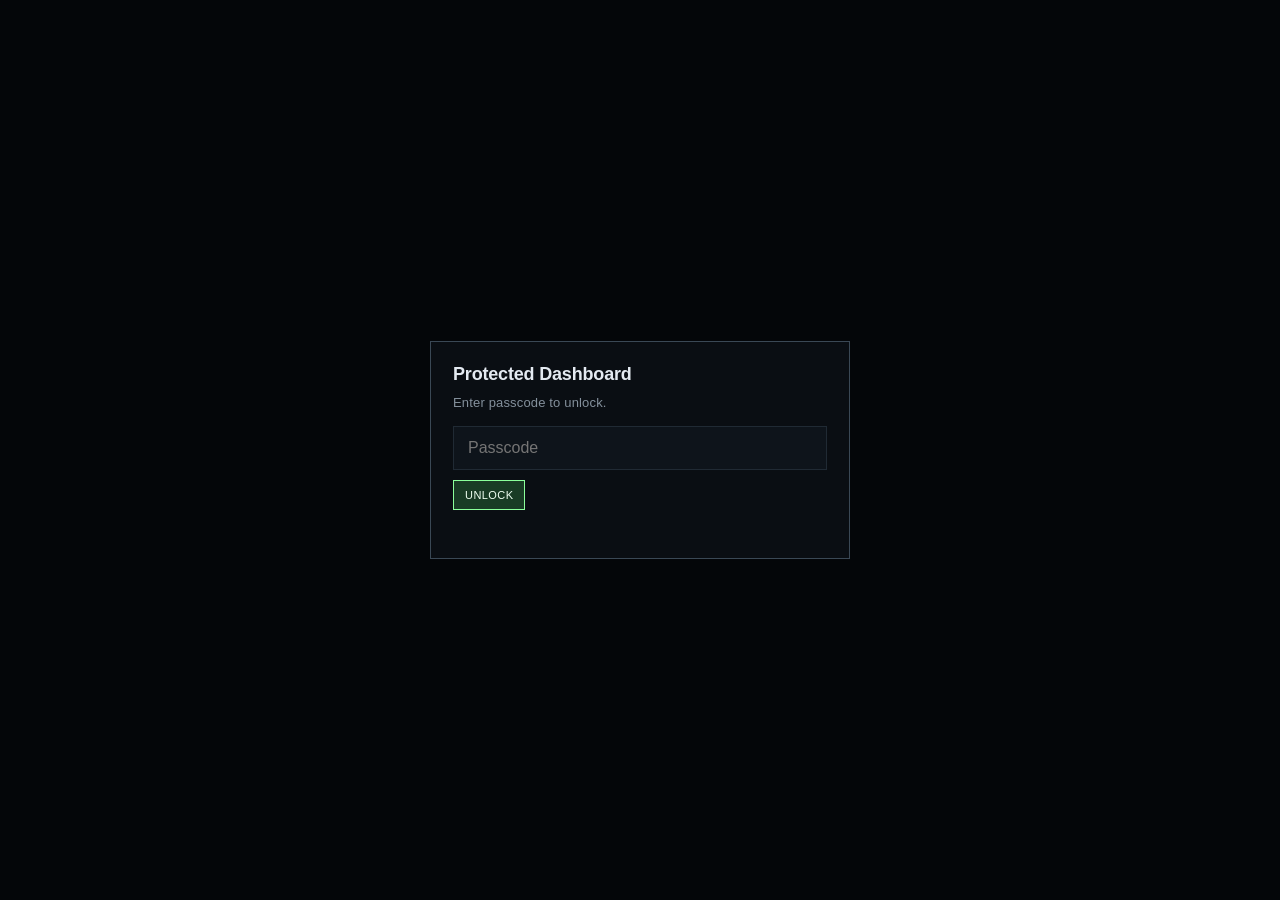
<file: docs/index.html>
<!DOCTYPE html>
<html lang="en">
<head>
  <meta charset="UTF-8">
  <meta name="viewport" content="width=device-width,initial-scale=1,viewport-fit=cover">
  <title>Funding Dashboard</title>
  <style>
    :root {
      --bg: #05070a;
      --panel: #0a0e13;
      --panel-2: #0e141b;
      --panel-3: #111922;
      --text: #e4eaf1;
      --muted: #84909c;
      --accent: #8bff9b;
      --accent-dim: #193b25;
      --warning: #f2c14e;
      --danger: #ff6b6b;
      --line: #202a34;
      --line-strong: #3a4855;
    }
    * { box-sizing: border-box; }
    html { background: var(--bg); }
    body {
      margin: 0;
      color: var(--text);
      background: var(--bg);
      font-family: "Bahnschrift", "Segoe UI", "Yu Gothic UI", sans-serif;
      letter-spacing: 0.01em;
      overflow-x: hidden;
    }
    .hidden { display: none !important; }
    .wrap { width: min(1320px, 100%); margin: 0 auto; padding: 12px 14px 32px; }
    .panel {
      background: var(--panel);
      border: 1px solid var(--line);
      border-radius: 0;
      padding: 16px;
      margin-bottom: 12px;
      box-shadow: 0 12px 30px rgba(0, 0, 0, 0.16);
    }
    .title, .chart-head, .selection-head, .filter-head {
      display: flex;
      flex-wrap: wrap;
      gap: 12px;
      align-items: flex-start;
      justify-content: space-between;
    }
    .topline { border-bottom: 1px solid var(--line); padding-bottom: 14px; margin-bottom: 14px; }
    .brand-mark { color: var(--accent); font-size: 11px; letter-spacing: 0.16em; text-transform: uppercase; }
    h1 { margin: 2px 0 4px; font-size: 24px; letter-spacing: -0.03em; }
    h2 { margin: 0; font-size: 16px; letter-spacing: -0.01em; }
    .subtle, .meta { color: var(--muted); font-size: 12px; line-height: 1.45; }
    .eyebrow { color: var(--muted); font-size: 10px; letter-spacing: 0.14em; text-transform: uppercase; }
    .control-grid { display: grid; grid-template-columns: minmax(210px, 0.42fr) minmax(0, 1fr); gap: 12px; }
    .asset-nav, .selection-panel, .filter-box, .stat {
      background: var(--panel-2);
      border: 1px solid var(--line);
      border-radius: 0;
    }
    .asset-nav { padding: 8px; display: grid; gap: 4px; align-content: start; }
    .asset-nav button {
      text-align: left;
      padding: 10px 12px;
      background: transparent;
      border-color: transparent;
      color: var(--muted);
      font-size: 11px;
    }
    .asset-nav button:hover, .asset-nav button.active { color: var(--text); background: var(--accent-dim); border-color: var(--accent); }
    .selection-panel { padding: 14px; min-width: 0; }
    .selection-head { align-items: center; margin-bottom: 12px; }
    .selection-context { color: var(--accent); font-size: 12px; font-weight: 700; }
    .selection-row { display: grid; grid-template-columns: minmax(180px, 0.8fr) minmax(0, 1.2fr); gap: 12px; align-items: end; }
    .select-label { display: grid; gap: 6px; }
    select, button {
      border: 1px solid var(--line-strong);
      background: #0a1016;
      color: var(--text);
      border-radius: 0;
      font: inherit;
      cursor: pointer;
    }
    select { width: 100%; min-height: 40px; padding: 8px 10px; }
    button { padding: 8px 11px; font-size: 11px; letter-spacing: 0.04em; text-transform: uppercase; }
    button:hover { border-color: #687888; color: #fff; }
    button.active { background: var(--accent-dim); border-color: var(--accent); color: #effff2; }
    .mode-block { display: grid; gap: 8px; }
    .mode-row { display: flex; flex-wrap: wrap; gap: 6px; }
    .stats { display: grid; grid-template-columns: repeat(4, minmax(0, 1fr)); gap: 8px; margin-top: 12px; }
    .stat { min-width: 0; padding: 10px; }
    .stat .label { display: block; color: var(--muted); font-size: 10px; margin-bottom: 5px; text-transform: uppercase; letter-spacing: 0.08em; }
    .stat .value { display: block; font-size: 12px; font-weight: 700; line-height: 1.35; overflow-wrap: anywhere; }
    .filters { display: grid; gap: 10px; }
    .filter-head { align-items: center; }
    .filter-grid { display: grid; grid-template-columns: minmax(0, 1fr) minmax(220px, 0.45fr); gap: 10px; }
    .filter-box { min-width: 0; padding: 12px; }
    .chips { display: flex; flex-wrap: wrap; gap: 6px; }
    .filter-box .chips { margin-top: 8px; }
    .filter-box button { padding: 7px 9px; font-size: 10px; }
    .chart-panel { padding-bottom: 12px; }
    .chart-head { align-items: center; margin-bottom: 10px; }
    .chart-kicker { color: var(--accent); font-size: 10px; letter-spacing: 0.12em; text-transform: uppercase; }
    .canvas-wrap {
      position: relative;
      width: 100%;
      min-height: 300px;
      aspect-ratio: 16 / 7;
      border-radius: 0;
      border: 1px solid var(--line);
      overflow: hidden;
      background: #080c11;
    }
    canvas { width: 100%; height: 100%; display: block; }
    .tooltip, .empty {
      padding: 12px;
      border-radius: 0;
      background: var(--panel-3);
      border: 1px solid var(--line-strong);
      font-size: 12px;
      line-height: 1.55;
      white-space: normal;
    }
    .tooltip { position: fixed; z-index: 60; max-width: min(390px, calc(100vw - 24px)); pointer-events: none; box-shadow: 0 14px 30px rgba(0, 0, 0, 0.45); }
    .tooltip.hidden { display: none !important; }
    .empty { margin-top: 10px; }
    .tooltip-time { color: var(--text); font-weight: 700; margin-bottom: 8px; }
    .tooltip-list { display: grid; gap: 6px; }
    .tooltip-row { display: flex; gap: 8px; align-items: flex-start; }
    .tooltip-dot { width: 9px; height: 9px; margin-top: 4px; border-radius: 50%; flex: 0 0 9px; }
    .lock { position: fixed; inset: 0; display: flex; align-items: center; justify-content: center; padding: 16px; background: rgba(5, 7, 10, 0.97); z-index: 1000; }
    .lock-card { width: min(420px, 100%); padding: 22px; border-radius: 0; background: var(--panel); border: 1px solid var(--line-strong); }
    .lock-card h2 { margin: 0 0 8px; font-size: 18px; }
    .lock-card p { margin: 0 0 14px; color: var(--muted); font-size: 13px; line-height: 1.5; }
    .lock-input { width: 100%; padding: 12px 14px; border-radius: 0; border: 1px solid var(--line); background: var(--panel-2); color: var(--text); font-size: 16px; margin-bottom: 10px; }
    .error { color: var(--danger); font-size: 12px; min-height: 18px; margin-top: 8px; }
    @media (max-width: 840px) {
      .wrap { padding: 8px 8px 24px; }
      h1 { font-size: 19px; }
      .control-grid, .selection-row, .filter-grid { grid-template-columns: 1fr; }
      .asset-nav { grid-template-columns: repeat(2, minmax(0, 1fr)); }
      .asset-nav button { text-align: center; padding: 9px 6px; }
      .stats { grid-template-columns: repeat(2, minmax(0, 1fr)); }
      .canvas-wrap { aspect-ratio: 1.18 / 1; min-height: 250px; }
      .panel { padding: 12px; }
    }
    @media (max-width: 420px) {
      .stats { grid-template-columns: 1fr 1fr; gap: 5px; }
      .stat { padding: 8px; }
      .stat .value { font-size: 11px; }
      .mode-row button, .filter-box button { padding: 7px 8px; }
    }
  </style>
</head>
<body>
  <div id="lock-screen" class="lock">
    <div class="lock-card">
      <h2>Protected Dashboard</h2>
      <p>Enter passcode to unlock.</p>
      <input id="passcode-input" class="lock-input" type="password" inputmode="numeric" autocomplete="off" placeholder="Passcode">
      <button id="unlock-button" class="active">Unlock</button>
      <div id="lock-error" class="error"></div>
    </div>
  </div>

  <div id="app-shell" class="hidden">
    <div class="wrap">
      <section class="panel top-shell">
        <div class="title topline">
          <div>
            <div class="brand-mark">PerpDEX Carry / Flow Monitor</div>
            <h1>Funding Dashboard</h1>
            <div class="subtle">カテゴリを選び、銘柄を1つに絞ってからFR・価格・TxFlowを確認します。</div>
          </div>
          <div class="meta" id="updated-label"></div>
        </div>
        <div class="control-grid">
          <nav class="asset-nav" id="asset-tabs" aria-label="Asset categories"></nav>
          <div class="selection-panel">
            <div class="selection-head">
              <div>
                <div class="eyebrow">Selected market</div>
                <div class="selection-context" id="asset-status"></div>
              </div>
              <div class="subtle" id="filter-status"></div>
            </div>
            <div class="selection-row">
              <label class="select-label">
                <span class="eyebrow">Ticker</span>
                <select id="asset-select" aria-label="Ticker"></select>
              </label>
              <div class="mode-block">
                <div>
                  <div class="eyebrow">Window</div>
                  <div class="mode-row" id="range-tabs"></div>
                </div>
                <div>
                  <div class="eyebrow">FR view</div>
                  <div class="mode-row" id="metric-tabs"></div>
                </div>
              </div>
            </div>
          </div>
        </div>
        <div class="stats" id="stats"></div>
      </section>

      <section class="panel filters-panel">
        <div class="filter-head">
          <div>
            <div class="eyebrow">Scope</div>
            <div class="subtle">表示対象の契約と取引所。複数選択で比較できます。</div>
          </div>
        </div>
        <div class="filter-grid">
          <div class="filter-box">
            <div class="meta">Contracts</div>
            <div class="chips" id="symbol-filters"></div>
          </div>
          <div class="filter-box">
            <div class="meta">Venues</div>
            <div class="chips" id="exchange-filters"></div>
          </div>
        </div>
      </section>

      <section class="panel">
        <div class="chart-head">
          <div>
            <h2>$1 Net Value Curve</h2>
            <div class="subtle" id="spread-subtitle"></div>
          </div>
        </div>
        <div class="canvas-wrap"><canvas id="spread-chart"></canvas></div>
      </section>

      <section class="panel chart-panel">
        <div class="chart-head">
          <div>
            <div class="chart-kicker">PerpDEX transaction flow</div>
            <h2 id="txflow-title">TxFlow / Net Taker Notional</h2>
            <div class="subtle" id="txflow-subtitle"></div>
          </div>
        </div>
        <div class="canvas-wrap"><canvas id="txflow-chart"></canvas></div>
      </section>

      <section class="panel">
        <div class="chart-head">
          <div>
            <h2 id="metric-title">Metric Chart</h2>
            <div class="subtle" id="metric-subtitle"></div>
          </div>
        </div>
        <div class="canvas-wrap"><canvas id="metric-chart"></canvas></div>
      </section>

      <section class="panel">
        <div class="chart-head">
          <div>
            <h2>Price</h2>
            <div class="subtle" id="price-subtitle"></div>
          </div>
        </div>
        <div class="canvas-wrap"><canvas id="price-chart"></canvas></div>
      </section>

      <section class="panel">
        <div class="chart-head">
          <div>
            <h2>Cumulative Funding Return</h2>
            <div class="subtle" id="cum-subtitle"></div>
          </div>
        </div>
        <div class="canvas-wrap"><canvas id="cum-chart"></canvas></div>
        <div id="empty-state" class="empty hidden">No visible data.</div>
      </section>

    </div>
  </div>

  <div id="tooltip" class="tooltip hidden">Tap chart to inspect values.</div>

  <script id="inline-data-json" type="application/json">null</script>
  <script>
    const TARGET_EXCHANGES = ["Bitget", "Hyperliquid", "Hyperliquid(XYZ)", "Extended", "TxFlow", "Aster", "edgeX", "Lighter", "StandX", "Pacifica"];
    const PASSCODE_SHA256 = "0f179fbfd346fdd67b2f7276afcef7e3b617e71e86088ae47bc5cec86d9e5594";
    const ASSET_LABELS = {"gold": "Gold", "xag": "XAG", "platinum": "Platinum", "copper": "Copper", "oil": "Oil", "btc": "BTC", "eth": "ETH", "sol": "SOL", "bnb": "BNB", "xrp": "XRP", "ada": "ADA", "doge": "DOGE", "ltc": "LTC", "bch": "BCH", "trx": "TRX", "avax": "AVAX", "link": "LINK", "dot": "DOT", "sui": "SUI", "ton": "TON", "xlm": "XLM", "lunc": "LUNC", "aave": "AAVE", "arb": "ARB", "crv": "CRV", "ena": "ENA", "jup": "JUP", "near": "NEAR", "op": "OP", "pepe": "PEPE", "tao": "TAO", "uni": "UNI", "wld": "WLD", "coin": "COIN", "mstr": "MSTR", "tsla": "TSLA", "nvda": "NVDA", "aapl": "AAPL", "amzn": "AMZN", "meta": "META", "googl": "GOOGL", "msft": "MSFT", "amd": "AMD", "nflx": "NFLX", "spy": "SPY", "qqq": "QQQ", "hood": "HOOD", "intc": "INTC", "baba": "BABA", "arm": "ARM", "pltr": "PLTR", "orcl": "ORCL", "mrvl": "MRVL", "mu": "MU", "avgo": "AVGO", "tsm": "TSM", "xom": "XOM", "tqqq": "TQQQ", "sqqq": "SQQQ", "cost": "COST", "lly": "LLY", "rklb": "RKLB", "dkng": "DKNG", "gme": "GME", "bx": "BX", "zm": "ZM", "ebay": "EBAY", "asml": "ASML", "avnt": "AVNT", "crcl": "CRCL", "crwv": "CRWV", "dia": "DIA", "ewj": "EWJ", "ewy": "EWY", "ewz": "EWZ", "fogo": "FOGO", "ip": "IP", "lite": "LITE", "robo": "ROBO", "botz": "BOTZ", "mags": "MAGS", "ura": "URA", "urnm": "URNM", "bird": "BIRD", "sndk": "SNDK", "bmnr": "BMNR", "hyundai": "HYUNDAI", "samsung": "SAMSUNG", "skhynix": "SKHYNIX", "softbank": "SOFTBANK", "kioxia": "KIOXIA", "hims": "HIMS", "rivn": "RIVN", "cc": "CC", "hanmi": "HANMI", "iwm": "IWM", "xle": "XLE"};
    const ASSET_ORDER = ["gold", "xag", "platinum", "copper", "oil", "btc", "eth", "sol", "bnb", "xrp", "ada", "doge", "ltc", "bch", "trx", "avax", "link", "dot", "sui", "ton", "xlm", "lunc", "aave", "arb", "crv", "ena", "jup", "near", "op", "pepe", "tao", "uni", "wld", "coin", "mstr", "tsla", "nvda", "aapl", "amzn", "meta", "googl", "msft", "amd", "nflx", "spy", "qqq", "hood", "intc", "baba", "arm", "pltr", "orcl", "mrvl", "mu", "avgo", "tsm", "xom", "tqqq", "sqqq", "cost", "lly", "rklb", "dkng", "gme", "bx", "zm", "ebay", "asml", "avnt", "crcl", "crwv", "dia", "ewj", "ewy", "ewz", "fogo", "ip", "lite", "robo", "botz", "mags", "ura", "urnm", "bird", "sndk", "bmnr", "hyundai", "samsung", "skhynix", "softbank", "kioxia", "hims", "rivn", "cc", "hanmi", "iwm", "xle"];
    const ASSET_CATEGORIES = {"metals_energy": {"label": "Metals / Energy", "groups": ["gold", "xag", "platinum", "copper", "oil"]}, "major_crypto": {"label": "Major Crypto", "groups": ["btc", "eth", "sol", "bnb", "xrp", "ada", "doge", "ltc", "bch", "trx", "avax", "link", "dot", "sui", "ton", "xlm", "lunc"]}, "alt_crypto": {"label": "Alt Crypto", "groups": ["aave", "arb", "crv", "ena", "jup", "near", "op", "pepe", "tao", "uni", "wld"]}, "tradfi_us": {"label": "TradFi / US", "groups": ["coin", "mstr", "tsla", "nvda", "aapl", "amzn", "meta", "googl", "msft", "amd", "nflx", "spy", "qqq", "hood", "intc", "baba", "arm", "pltr", "orcl", "mrvl", "mu", "avgo", "tsm", "xom", "tqqq", "sqqq", "cost", "lly", "rklb", "dkng", "gme", "bx", "zm", "ebay", "asml", "avnt", "crcl", "crwv", "dia", "ewj", "ewy", "ewz", "fogo", "ip", "lite", "robo", "botz", "mags", "ura", "urnm", "bird", "sndk", "bmnr"]}, "tradfi_asia": {"label": "TradFi / Asia", "groups": ["hyundai", "samsung", "skhynix", "softbank", "kioxia", "hims", "rivn", "cc", "hanmi", "iwm", "xle"]}};
    const ASSET_CATEGORY_ORDER = ["metals_energy", "major_crypto", "alt_crypto", "tradfi_us", "tradfi_asia"];
    const RANGE_OPTIONS = [
      { label: "24H", days: 1 },
      { label: "7D", days: 7 },
      { label: "30D", days: 30 },
      { label: "90D", days: 90 },
      { label: "180D", days: 180 },
      { label: "365D", days: 365 },
      { label: "ALL", days: null }
    ];
    const METRIC_OPTIONS = ["1h", "8h", "24h", "apr", "apy"];
    const COLORS = ["#2ea043","#d29922","#58a6ff","#f85149","#a371f7","#3fb950","#ff7b72","#79c0ff","#ffa657","#7ee787","#c69026","#bc8cff"];
    const YEAR_HOURS = 24 * 365;
    const TAKER_FEE_RATES = { Bitget: 0.0006, Hyperliquid: 0.00045, "Hyperliquid(XYZ)": 0.00045, Extended: 0.0005, TxFlow: 0.0005, Aster: 0.0005, edgeX: 0.0005, Lighter: 0.0005, StandX: 0.0005, Pacifica: 0.0005 };

    const state = {
      assetGroup: "gold",
      assetCategory: "metals_energy",
      rangeDays: 365,
      metric: "apy",
      symbolFilter: new Set(),
      exchangeFilter: new Set(),
      pointer: null,
      data: { records: [], priceRecords: [], latestPrices: [], txFlowRecords: [], txFlowMeta: {}, lastUpdated: 0 }
    };

    const el = {
      lockScreen: document.getElementById("lock-screen"),
      passcodeInput: document.getElementById("passcode-input"),
      unlockButton: document.getElementById("unlock-button"),
      lockError: document.getElementById("lock-error"),
      appShell: document.getElementById("app-shell"),
      updated: document.getElementById("updated-label"),
      assetTabs: document.getElementById("asset-tabs"),
      assetSelect: document.getElementById("asset-select"),
      assetStatus: document.getElementById("asset-status"),
      filterStatus: document.getElementById("filter-status"),
      rangeTabs: document.getElementById("range-tabs"),
      metricTabs: document.getElementById("metric-tabs"),
      stats: document.getElementById("stats"),
      symbolFilters: document.getElementById("symbol-filters"),
      exchangeFilters: document.getElementById("exchange-filters"),
      metricChart: document.getElementById("metric-chart"),
      txflowChart: document.getElementById("txflow-chart"),
      priceChart: document.getElementById("price-chart"),
      cumChart: document.getElementById("cum-chart"),
      spreadChart: document.getElementById("spread-chart"),
      metricTitle: document.getElementById("metric-title"),
      metricSubtitle: document.getElementById("metric-subtitle"),
      txflowTitle: document.getElementById("txflow-title"),
      txflowSubtitle: document.getElementById("txflow-subtitle"),
      priceSubtitle: document.getElementById("price-subtitle"),
      cumSubtitle: document.getElementById("cum-subtitle"),
      spreadSubtitle: document.getElementById("spread-subtitle"),
      tooltip: document.getElementById("tooltip"),
      empty: document.getElementById("empty-state")
    };

    function getInlineData() {
      const raw = document.getElementById("inline-data-json").textContent.trim();
      if (!raw || raw === "null") return null;
      try { return JSON.parse(raw); } catch { return null; }
    }

    function hashColor(key) {
      let hash = 0;
      for (let i = 0; i < key.length; i += 1) {
        hash = ((hash << 5) - hash) + key.charCodeAt(i);
        hash |= 0;
      }
      return COLORS[Math.abs(hash) % COLORS.length];
    }

    function formatDateTime(ts) {
      return new Date(ts).toLocaleString("ja-JP", { month: "2-digit", day: "2-digit", hour: "2-digit", minute: "2-digit" });
    }

    function formatAxisDate(ts) {
      if (state.rangeDays && state.rangeDays <= 7) return new Date(ts).toLocaleString("ja-JP", { month: "2-digit", day: "2-digit", hour: "2-digit" });
      return new Date(ts).toLocaleString("ja-JP", { month: "2-digit", day: "2-digit" });
    }

    function percent(v) { return `${(v * 100).toFixed(2)}%`; }
    function formatPrice(v) {
      if (!Number.isFinite(v)) return "-";
      const abs = Math.abs(v);
      const digits = abs >= 1000 ? 2 : abs >= 100 ? 3 : abs >= 1 ? 4 : 6;
      return v.toLocaleString("en-US", { minimumFractionDigits: 0, maximumFractionDigits: digits });
    }
    function formatDollar(v) {
      if (!Number.isFinite(v)) return "-";
      return `$${formatPrice(v)}`;
    }
    function normalizedAssetPrice(symbol, assetGroup, price) {
      if (!Number.isFinite(price)) return price;
      const raw = String(symbol || "").toUpperCase();
      if (assetGroup === "lunc" && (raw.includes("KLUNC") || raw.includes("1000LUNC"))) {
        return price / 1000;
      }
      return price;
    }
    function escapeHtml(value) {
      return String(value)
        .replaceAll("&", "&amp;")
        .replaceAll("<", "&lt;")
        .replaceAll(">", "&gt;")
        .replaceAll("\"", "&quot;")
        .replaceAll("'", "&#39;");
    }
    function canonicalSymbol(symbol, assetGroup) {
      const raw = String(symbol || "").toUpperCase();
      if (assetGroup === "btc") return "BTC";
      if (assetGroup === "eth") return "ETH";
      if (assetGroup === "sol") return "SOL";
      if (assetGroup === "bnb") return "BNB";
      if (assetGroup === "xrp") return "XRP";
      if (assetGroup === "ada") return "ADA";
      if (assetGroup === "doge") return "DOGE";
      if (assetGroup === "ltc") return "LTC";
      if (assetGroup === "bch") return "BCH";
      if (assetGroup === "trx") return "TRX";
      if (assetGroup === "avax") return "AVAX";
      if (assetGroup === "link") return "LINK";
      if (assetGroup === "dot") return "DOT";
      if (assetGroup === "sui") return "SUI";
      if (assetGroup === "ton") return "TON";
      if (assetGroup === "xlm") return "XLM";
      if (assetGroup === "lunc") return "LUNC";
      if (assetGroup === "aave") return "AAVE";
      if (assetGroup === "arb") return "ARB";
      if (assetGroup === "crv") return "CRV";
      if (assetGroup === "ena") return "ENA";
      if (assetGroup === "jup") return "JUP";
      if (assetGroup === "near") return "NEAR";
      if (assetGroup === "op") return "OP";
      if (assetGroup === "pepe") return "PEPE";
      if (assetGroup === "tao") return "TAO";
      if (assetGroup === "uni") return "UNI";
      if (assetGroup === "wld") return "WLD";
      if (assetGroup === "xag") return "XAG";
      if (assetGroup === "copper") return "COPPER";
      if (assetGroup === "platinum") return "PLATINUM";
      if (assetGroup === "gold") {
        if (raw.includes("PAXG")) return "PAXG";
        if (raw.includes("XAUT")) return "XAUT";
        return "XAU";
      }
      if (assetGroup === "oil") {
        if (raw.includes("BRENT")) return "BRENTOIL";
        return "WTI";
      }
      if (assetGroup === "coin") return "COIN";
      if (assetGroup === "mstr") return "MSTR";
      if (assetGroup === "tsla") return "TSLA";
      if (assetGroup === "nvda") return "NVDA";
      if (assetGroup === "aapl") return "AAPL";
      if (assetGroup === "amzn") return "AMZN";
      if (assetGroup === "meta") return "META";
      if (assetGroup === "googl") return "GOOGL";
      if (assetGroup === "msft") return "MSFT";
      if (assetGroup === "amd") return "AMD";
      if (assetGroup === "nflx") return "NFLX";
      if (assetGroup === "spy") return "SPY";
      if (assetGroup === "qqq") return "QQQ";
      return raw;
    }

    function metricValue(hourly, metric) {
      if (metric === "1h") return hourly;
      if (metric === "8h") return Math.pow(1 + hourly, 8) - 1;
      if (metric === "24h") return Math.pow(1 + hourly, 24) - 1;
      if (metric === "apr") return hourly * YEAR_HOURS;
      return Math.pow(1 + hourly, YEAR_HOURS) - 1;
    }
    function annualizeReturn(totalReturn, durationDays) {
      if (!Number.isFinite(totalReturn) || !Number.isFinite(durationDays) || durationDays <= 0) return 0;
      const base = Math.max(1 + totalReturn, 1e-9);
      return Math.pow(base, 365 / durationDays) - 1;
    }

    function sha256Hex(text) {
      return crypto.subtle.digest("SHA-256", new TextEncoder().encode(text)).then((digest) =>
        [...new Uint8Array(digest)].map((b) => b.toString(16).padStart(2, "0")).join("")
      );
    }

    async function unlock() {
      const hashed = await sha256Hex(el.passcodeInput.value || "");
      if (hashed !== PASSCODE_SHA256) {
        el.lockError.textContent = "Wrong passcode.";
        return;
      }
      sessionStorage.setItem("fr_dashboard_unlocked", "1");
      el.lockScreen.classList.add("hidden");
      el.appShell.classList.remove("hidden");
      await loadData();
      render();
    }

    async function loadData() {
      const inlineData = getInlineData();
      if (inlineData) {
        state.data = inlineData;
        if (!ASSET_LABELS[state.assetGroup]) state.assetGroup = ASSET_ORDER[0] || "gold";
        return;
      }
      try {
        const compressed = await fetch("./data.json.gz", { cache: "no-store" });
        if (!compressed.ok || !compressed.body || !window.DecompressionStream) {
          throw new Error(`data.json.gz load failed: ${compressed.status}`);
        }
        const stream = compressed.body.pipeThrough(new DecompressionStream("gzip"));
        state.data = await new Response(stream).json();
      } catch (compressedError) {
        const res = await fetch("./data.json", { cache: "no-store" });
        if (!res.ok) throw compressedError;
        state.data = await res.json();
      }
      if (!ASSET_LABELS[state.assetGroup]) state.assetGroup = ASSET_ORDER[0] || "gold";
    }

    function records() {
      return Array.isArray(state.data.records) ? state.data.records : [];
    }

    function priceRecords() {
      return Array.isArray(state.data.priceRecords) ? state.data.priceRecords : [];
    }

    function latestPrices() {
      return Array.isArray(state.data.latestPrices) ? state.data.latestPrices : [];
    }

    function txFlowRecords() {
      return Array.isArray(state.data.txFlowRecords) ? state.data.txFlowRecords : [];
    }

    function assetLatestPrices() {
      return latestPrices().filter((row) => row.assetGroup === state.assetGroup);
    }

    function assetRecords() {
      return records().filter((row) => row.assetGroup === state.assetGroup).sort((a, b) => a.timestamp - b.timestamp);
    }

    function assetPriceRecords() {
      return priceRecords().filter((row) => row.assetGroup === state.assetGroup).sort((a, b) => a.timestamp - b.timestamp);
    }

    function assetTxFlowRecords() {
      return txFlowRecords().filter((row) => row.assetGroup === state.assetGroup).sort((a, b) => a.timestamp - b.timestamp);
    }

    function latestPriceMap() {
      const map = new Map();
      latestPrices()
        .filter((row) => row.assetGroup === state.assetGroup)
        .forEach((row) => map.set(`${row.exchange}|${canonicalSymbol(row.symbol, row.assetGroup)}`, { ...row, price: normalizedAssetPrice(row.symbol, row.assetGroup, row.price) }));
      return map;
    }

    function uniqueValues(rows, key) {
      return [...new Set(rows.map((row) => row[key]))].sort((a, b) => String(a).localeCompare(String(b)));
    }

    function ensureDefaults() {
      const fundingRows = assetRecords();
      const priceRows = assetPriceRecords().map((row) => ({ symbol: row.symbol, exchange: row.sourceExchange || row.exchange }));
      const latestRows = assetLatestPrices().map((row) => ({ symbol: row.symbol, exchange: row.exchange }));
      const txFlowRows = assetTxFlowRecords().map((row) => ({ symbol: row.symbol, exchange: row.exchange }));
      const rows = [...fundingRows, ...priceRows, ...latestRows, ...txFlowRows];
      const symbols = uniqueValues(rows, "symbol");
      const exchanges = TARGET_EXCHANGES.filter((name) => rows.some((row) => row.exchange === name));
      if (!state.symbolFilter.size || [...state.symbolFilter].every((v) => !symbols.includes(v))) state.symbolFilter = new Set(symbols);
      if (!state.exchangeFilter.size || [...state.exchangeFilter].every((v) => !exchanges.includes(v))) state.exchangeFilter = new Set(exchanges);
    }

    function visibleRows() {
      ensureDefaults();
      const cutoff = state.rangeDays == null ? -Infinity : Date.now() - state.rangeDays * 24 * 3600 * 1000;
      return assetRecords().filter((row) => row.timestamp >= cutoff && state.symbolFilter.has(row.symbol) && state.exchangeFilter.has(row.exchange));
    }

    function visiblePriceRows() {
      ensureDefaults();
      const cutoff = state.rangeDays == null ? -Infinity : Date.now() - state.rangeDays * 24 * 3600 * 1000;
      return assetPriceRecords().filter((row) => (
        row.timestamp >= cutoff
        && state.symbolFilter.has(row.symbol)
        && state.exchangeFilter.has(row.sourceExchange || row.exchange)
      ));
    }

    function visibleTxFlowRows() {
      ensureDefaults();
      const cutoff = state.rangeDays == null ? -Infinity : Date.now() - state.rangeDays * 24 * 3600 * 1000;
      return assetTxFlowRecords().filter((row) => (
        row.timestamp >= cutoff
        && state.symbolFilter.has(row.symbol)
        && state.exchangeFilter.has(row.exchange)
      ));
    }

    function buildSeries(rows) {
      const map = new Map();
      rows.forEach((row) => {
        const key = `${row.exchange}|${row.symbol}`;
        if (!map.has(key)) {
          map.set(key, { key, exchange: row.exchange, symbol: row.symbol, color: hashColor(key), points: [], cumulativePoints: [] });
        }
        const series = map.get(key);
        series.points.push({ x: row.timestamp, metric: metricValue(row.fundingRateHourly, state.metric), raw: row.fundingRate, hourly: row.fundingRateHourly });
      });
      return [...map.values()].map((series) => {
        series.points.sort((a, b) => a.x - b.x);
        let equity = 1;
        series.points.forEach((point) => {
          equity *= (1 + point.raw);
          series.cumulativePoints.push({ x: point.x, y: equity - 1 });
        });
        series.latest = series.points[series.points.length - 1] || null;
        series.latestCum = series.cumulativePoints[series.cumulativePoints.length - 1] || null;
        return series;
      }).sort((a, b) => (b.latest?.metric ?? -Infinity) - (a.latest?.metric ?? -Infinity));
    }

    function buildPriceSeries(rows) {
      const map = new Map();
      rows.forEach((row) => {
        const exchange = row.sourceExchange || row.exchange || "Unknown";
        const key = `price|${exchange}|${row.symbol}`;
        if (!map.has(key)) {
          map.set(key, { key, exchange, symbol: row.symbol, color: hashColor(key), points: [] });
        }
        const series = map.get(key);
        series.points.push({ x: row.timestamp, y: normalizedAssetPrice(row.symbol, row.assetGroup, row.price) });
      });
      return [...map.values()].map((series) => {
        series.points.sort((a, b) => a.x - b.x);
        series.latest = series.points[series.points.length - 1] || null;
        return series;
      }).sort((a, b) => (b.latest?.y ?? -Infinity) - (a.latest?.y ?? -Infinity));
    }

    function formatNotional(value) {
      if (!Number.isFinite(value)) return "-";
      const abs = Math.abs(value);
      const sign = value < 0 ? "-" : "";
      if (abs >= 1e9) return `${sign}$${(abs / 1e9).toFixed(2)}B`;
      if (abs >= 1e6) return `${sign}$${(abs / 1e6).toFixed(2)}M`;
      if (abs >= 1e3) return `${sign}$${(abs / 1e3).toFixed(2)}k`;
      return `${sign}$${abs.toFixed(2)}`;
    }

    function buildTxFlowSeries(rows) {
      const map = new Map();
      rows.forEach((row) => {
        const key = `txflow|${row.exchange}|${row.symbol}`;
        if (!map.has(key)) {
          map.set(key, { key, exchange: row.exchange, symbol: row.symbol, color: hashColor(key), points: [] });
        }
        const buy = Number(row.buyNotional) || 0;
        const sell = Number(row.sellNotional) || 0;
        map.get(key).points.push({
          x: row.timestamp,
          y: buy - sell,
          buy,
          sell,
          total: buy + sell,
          count: Number(row.tradeCount) || 0,
        });
      });
      return [...map.values()].map((series) => {
        series.points.sort((a, b) => a.x - b.x);
        series.latest = series.points[series.points.length - 1] || null;
        return series;
      }).sort((a, b) => (b.latest?.y ?? -Infinity) - (a.latest?.y ?? -Infinity));
    }

    function filterPriceRowsFromTimestamp(startTimestamp) {
      ensureDefaults();
      return assetPriceRecords().filter((row) => (
        row.timestamp >= startTimestamp
        && state.symbolFilter.has(row.symbol)
        && state.exchangeFilter.has(row.sourceExchange || row.exchange)
      ));
    }

    function buildSpreadSeries(seriesList) {
      const latestPriceByKey = latestPriceMap();
      const buildPairSeries = (shortSeries, longSeries) => {
        if (!shortSeries.points.length || !longSeries.points.length) return null;
        const bucket = canonicalSymbol(shortSeries.symbol, state.assetGroup);
        const shortPrice = latestPriceByKey.get(`${shortSeries.exchange}|${bucket}`)?.price;
        const longPrice = latestPriceByKey.get(`${longSeries.exchange}|${bucket}`)?.price;
        if (!Number.isFinite(shortPrice) || !Number.isFinite(longPrice) || shortPrice <= 0 || longPrice <= 0) return null;
        const shortPoints = shortSeries.points;
        const longPoints = longSeries.points;
        const timestamps = [...new Set([...shortPoints.map((p) => p.x), ...longPoints.map((p) => p.x)])].sort((a, b) => a - b);
        let shortIdx = -1;
        let longIdx = -1;
        const shortFeeRate = TAKER_FEE_RATES[shortSeries.exchange] || 0.0005;
        const longFeeRate = TAKER_FEE_RATES[longSeries.exchange] || 0.0005;
        const feeReturn = (shortFeeRate + longFeeRate) / 2;
        const midPrice = (shortPrice + longPrice) / 2;
        const basisPenalty = midPrice > 0 ? (Math.abs(shortPrice - longPrice) / midPrice) / 2 : 0;
        let shortEquity = Math.max(0.5 - (shortFeeRate * 0.5) - (basisPenalty * 0.5), 1e-9);
        let longEquity = Math.max(0.5 - (longFeeRate * 0.5) - (basisPenalty * 0.5), 1e-9);
        let fundingPnl = 0;
        const points = [];
        timestamps.forEach((timestamp) => {
          let shortAdvanced = false;
          let longAdvanced = false;
          while (shortIdx + 1 < shortPoints.length && shortPoints[shortIdx + 1].x <= timestamp) {
            shortIdx += 1;
            if (shortPoints[shortIdx].x === timestamp) shortAdvanced = true;
          }
          while (longIdx + 1 < longPoints.length && longPoints[longIdx + 1].x <= timestamp) {
            longIdx += 1;
            if (longPoints[longIdx].x === timestamp) longAdvanced = true;
          }
          if (shortIdx < 0 || longIdx < 0) return;
          const shortPoint = shortPoints[shortIdx];
          const longPoint = longPoints[longIdx];
          const shortFundingDelta = shortAdvanced ? shortEquity * shortPoint.raw : 0;
          const longFundingDelta = longAdvanced ? longEquity * (-longPoint.raw) : 0;
          if (shortAdvanced) shortEquity += shortFundingDelta;
          if (longAdvanced) longEquity += longFundingDelta;
          fundingPnl += shortFundingDelta + longFundingDelta;
          const equity = shortEquity + longEquity;
          points.push({
            x: timestamp,
            y: equity,
            fundingValue: 1 + fundingPnl,
            spread: shortPoint.metric - longPoint.metric,
            rawSpread: shortPoint.raw - longPoint.raw,
            shortLabel: `${shortSeries.exchange} / ${shortSeries.symbol}`,
            longLabel: `${longSeries.exchange} / ${longSeries.symbol}`,
            feeReturn,
            basisPenalty,
          });
        });
        const cumulativePoints = points.map((point) => {
          return {
            x: point.x,
            y: point.y - 1,
            spread: point.spread,
            shortLabel: point.shortLabel,
            longLabel: point.longLabel,
            feeReturn: point.feeReturn,
            basisPenalty: point.basisPenalty,
          };
        });
        return {
          key: "spread",
          color: "#ffb86b",
          points,
          cumulativePoints,
          latest: points[points.length - 1] || null,
          latestCum: cumulativePoints[cumulativePoints.length - 1] || null,
          shortLabel: `${shortSeries.exchange} / ${shortSeries.symbol}`,
          longLabel: `${longSeries.exchange} / ${longSeries.symbol}`,
          feeReturn,
          basisPenalty,
        };
      };

      let bestSeries = null;
      for (let i = 0; i < seriesList.length; i += 1) {
        for (let j = i + 1; j < seriesList.length; j += 1) {
          const a = seriesList[i];
          const b = seriesList[j];
          const candidates = [buildPairSeries(a, b), buildPairSeries(b, a)].filter(Boolean);
          candidates.forEach((candidate) => {
            const score = candidate.latest?.y ?? -Infinity;
            const bestScore = bestSeries?.latest?.y ?? -Infinity;
            if (!bestSeries || score > bestScore) bestSeries = candidate;
          });
        }
      }

      if (!bestSeries) {
        return [{ key: "spread", color: "#ffb86b", points: [], cumulativePoints: [], latest: null, latestCum: null, shortLabel: "", longLabel: "" }];
      }
      const fundingOverlay = {
        key: "spread-funding",
        color: "#79c0ff",
        exchange: "Funding",
        symbol: "Realized",
        points: bestSeries.points.map((point) => ({
          x: point.x,
          y: point.fundingValue,
          spread: point.spread,
          shortLabel: point.shortLabel,
          longLabel: point.longLabel,
          feeReturn: point.feeReturn,
          basisPenalty: point.basisPenalty,
        })),
        latest: bestSeries.points.length ? {
          x: bestSeries.points[bestSeries.points.length - 1].x,
          y: bestSeries.points[bestSeries.points.length - 1].fundingValue,
        } : null,
      };
      return [bestSeries, fundingOverlay];
    }

    function nearestSpreadPointer(seriesList, canvas, clientX, clientY) {
      const rect = canvas.getBoundingClientRect();
      const width = Math.max(320, Math.floor(rect.width));
      const margin = { left: 82, right: 14 };
      const innerWidth = width - margin.left - margin.right;
      const basePoints = seriesList.flatMap((series) => series.points);
      if (!basePoints.length) return null;
      const xMin = Math.min(...basePoints.map((p) => p.x));
      const xMax = Math.max(...basePoints.map((p) => p.x));
      const offsetX = clientX - rect.left;
      const clamped = Math.min(Math.max(offsetX, margin.left), width - margin.right);
      const targetTs = xMin + ((clamped - margin.left) / innerWidth) * (xMax - xMin);
      const rows = [];
      seriesList.forEach((series) => {
        const points = series.points;
        let nearestIndex = 0;
        let dist = Infinity;
        points.forEach((point, idx) => {
          const d = Math.abs(point.x - targetTs);
          if (d < dist) { dist = d; nearestIndex = idx; }
        });
        const point = points[nearestIndex];
        if (!point) return;
        const isFundingOverlay = series.key === "spread-funding";
        rows.push({
          label: isFundingOverlay
            ? `Funding Value ${formatDollar(point.y)} / Short ${point.shortLabel} / Long ${point.longLabel}`
            : `Value ${formatDollar(point.y)} / Spread ${percent(point.spread)} / Short ${point.shortLabel} / Long ${point.longLabel} / Fee ${percent(point.feeReturn)} / Basis ${percent(point.basisPenalty)}`,
          sortValue: point.y,
          timestamp: point.x,
          color: series.color,
        });
      });
      const timestamps = rows.map((r) => r.timestamp).sort((a, b) => a - b);
      return {
        timestamp: timestamps[Math.floor(timestamps.length / 2)],
        rows,
        kind: "spread",
        canvasId: canvas.id,
        clientX,
        clientY
      };
    }

    function estimateCarryTrades(seriesList) {
      const latestPriceByKey = latestPriceMap();
      const grouped = new Map();
      seriesList.forEach((series) => {
        const bucket = canonicalSymbol(series.symbol, state.assetGroup);
        const key = `${series.exchange}|${bucket}`;
        if (!latestPriceByKey.has(key) || !series.points.length) return;
        if (!grouped.has(bucket)) grouped.set(bucket, []);
        grouped.get(bucket).push(series);
      });

      const estimates = [];
      grouped.forEach((candidates, symbol) => {
        if (candidates.length < 2) return;
        const evaluateDirection = (shortSeries, longSeries) => {
          if (!shortSeries || !longSeries || shortSeries.exchange === longSeries.exchange) return null;
          const shortPrice = latestPriceByKey.get(`${shortSeries.exchange}|${symbol}`)?.price;
          const longPrice = latestPriceByKey.get(`${longSeries.exchange}|${symbol}`)?.price;
          if (!Number.isFinite(shortPrice) || !Number.isFinite(longPrice) || shortPrice <= 0 || longPrice <= 0) return null;

          let shortEquity = 0.5;
          shortSeries.points.forEach((point) => { shortEquity *= (1 + point.raw); });
          let longEquity = 0.5;
          longSeries.points.forEach((point) => { longEquity *= (1 - point.raw); });

          const fundingReturn = (shortEquity + longEquity) - 1;
          const feeReturn = ((TAKER_FEE_RATES[shortSeries.exchange] || 0.0005) + (TAKER_FEE_RATES[longSeries.exchange] || 0.0005)) / 2;
          const midPrice = (shortPrice + longPrice) / 2;
          const basisPenalty = midPrice > 0 ? (Math.abs(shortPrice - longPrice) / midPrice) / 2 : 0;
          const netReturn = fundingReturn - feeReturn - basisPenalty;
          const startTimestamp = Math.min(shortSeries.points[0]?.x ?? Infinity, longSeries.points[0]?.x ?? Infinity);
          const endTimestamp = Math.max(shortSeries.points[shortSeries.points.length - 1]?.x ?? 0, longSeries.points[longSeries.points.length - 1]?.x ?? 0);
          const durationDays = Math.max((endTimestamp - startTimestamp) / 86400000, 1 / 24);
          const netApy = annualizeReturn(netReturn, durationDays);
          return {
            symbol,
            shortExchange: shortSeries.exchange,
            longExchange: longSeries.exchange,
            startShortHourly: shortSeries.points[0]?.hourly ?? 0,
            startLongHourly: longSeries.points[0]?.hourly ?? 0,
            fundingReturn,
            feeReturn,
            basisPenalty,
            netReturn,
            netApy,
            durationDays,
          };
        };

        let bestForSymbol = null;
        for (let i = 0; i < candidates.length; i += 1) {
          for (let j = i + 1; j < candidates.length; j += 1) {
            const a = candidates[i];
            const b = candidates[j];
            const forward = evaluateDirection(a, b);
            const reverse = evaluateDirection(b, a);
            const localBest = [forward, reverse].filter(Boolean).sort((x, y) => y.netReturn - x.netReturn)[0] || null;
            if (!bestForSymbol || (localBest && localBest.netReturn > bestForSymbol.netReturn)) {
              bestForSymbol = localBest;
            }
          }
        }
        if (bestForSymbol) {
          estimates.push(bestForSymbol);
        }
      });

      return estimates.sort((a, b) => b.netReturn - a.netReturn);
    }

    function percentile(sortedValues, q) {
      if (!sortedValues.length) return 0;
      const idx = Math.min(sortedValues.length - 1, Math.max(0, Math.floor((sortedValues.length - 1) * q)));
      return sortedValues[idx];
    }

    function computeCopperLeverageStats() {
      if (state.assetGroup !== "copper") return null;
      const seriesList = buildPriceSeries(assetPriceRecords());
      const absReturns = [];
      seriesList.forEach((series) => {
        const points = series.points;
        for (let i = 1; i < points.length; i += 1) {
          const current = points[i];
          let j = i - 1;
          while (j >= 0 && current.x - points[j].x < 20 * 3600 * 1000) j -= 1;
          if (j < 0) continue;
          const base = points[j].y;
          if (!Number.isFinite(base) || base <= 0) continue;
          absReturns.push(Math.abs((current.y - base) / base));
        }
      });
      if (!absReturns.length) return null;
      absReturns.sort((a, b) => a - b);
      const p99 = percentile(absReturns, 0.99);
      const maxMove = absReturns[absReturns.length - 1];
      const recommendedLeverage = p99 > 0 ? 0.8 / p99 : 0;
      return { p99, maxMove, recommendedLeverage };
    }

    function renderButtons(container, items, getLabel, isActive, onClick) {
      container.innerHTML = "";
      items.forEach((item) => {
        const button = document.createElement("button");
        button.textContent = getLabel(item);
        if (isActive(item)) button.classList.add("active");
        button.addEventListener("click", () => onClick(item));
        container.appendChild(button);
      });
    }

    function visibleAssetGroups() {
      return ASSET_ORDER.filter((assetGroup) => (
        records().some((row) => row.assetGroup === assetGroup)
        || priceRecords().some((row) => row.assetGroup === assetGroup)
        || latestPrices().some((row) => row.assetGroup === assetGroup)
        || txFlowRecords().some((row) => row.assetGroup === assetGroup)
      ));
    }

    function renderTabs() {
      const visibleGroups = visibleAssetGroups();
      const visibleCategories = ASSET_CATEGORY_ORDER.filter((category) => (
        ASSET_CATEGORIES[category]?.groups?.some((group) => visibleGroups.includes(group))
      ));
      if (!visibleCategories.includes(state.assetCategory)) state.assetCategory = visibleCategories[0] || ASSET_CATEGORY_ORDER[0];
      const categoryGroups = (ASSET_CATEGORIES[state.assetCategory]?.groups || []).filter((group) => visibleGroups.includes(group));
      if (!categoryGroups.includes(state.assetGroup)) state.assetGroup = categoryGroups[0] || visibleGroups[0] || ASSET_ORDER[0] || "gold";

      renderButtons(el.assetTabs, visibleCategories, (category) => ASSET_CATEGORIES[category]?.label || category, (category) => state.assetCategory === category, (category) => {
        state.assetCategory = category;
        const nextGroups = (ASSET_CATEGORIES[category]?.groups || []).filter((group) => visibleGroups.includes(group));
        if (nextGroups.length) state.assetGroup = nextGroups[0];
        state.pointer = null;
        render();
      });
      el.assetSelect.innerHTML = categoryGroups.map((group) => `<option value="${escapeHtml(group)}">${escapeHtml(ASSET_LABELS[group] || group.toUpperCase())}</option>`).join("");
      el.assetSelect.value = state.assetGroup;
      el.assetStatus.textContent = `${ASSET_LABELS[state.assetGroup] || state.assetGroup.toUpperCase()} / ${ASSET_CATEGORIES[state.assetCategory]?.label || state.assetCategory}`;
      renderButtons(el.rangeTabs, RANGE_OPTIONS, (x) => x.label, (x) => state.rangeDays === x.days, (x) => { state.rangeDays = x.days; state.pointer = null; render(); });
      renderButtons(el.metricTabs, METRIC_OPTIONS, (x) => x.toUpperCase(), (x) => state.metric === x, (x) => { state.metric = x; state.pointer = null; render(); });
    }

    function renderFilters() {
      ensureDefaults();
      const fundingRows = assetRecords();
      const priceRows = assetPriceRecords().map((row) => ({ symbol: row.symbol, exchange: row.sourceExchange || row.exchange }));
      const latestRows = assetLatestPrices().map((row) => ({ symbol: row.symbol, exchange: row.exchange }));
      const txFlowRows = assetTxFlowRecords().map((row) => ({ symbol: row.symbol, exchange: row.exchange }));
      const rows = [...fundingRows, ...priceRows, ...latestRows, ...txFlowRows];
      const symbols = uniqueValues(rows, "symbol");
      const exchanges = TARGET_EXCHANGES.filter((name) => rows.some((row) => row.exchange === name));
      renderButtons(el.symbolFilters, symbols, (x) => x, (x) => state.symbolFilter.has(x), (x) => {
        if (state.symbolFilter.has(x) && state.symbolFilter.size > 1) state.symbolFilter.delete(x); else state.symbolFilter.add(x);
        state.pointer = null;
        render();
      });
      renderButtons(el.exchangeFilters, exchanges, (x) => x, (x) => state.exchangeFilter.has(x), (x) => {
        if (state.exchangeFilter.has(x) && state.exchangeFilter.size > 1) state.exchangeFilter.delete(x); else state.exchangeFilter.add(x);
        state.pointer = null;
        render();
      });
      el.filterStatus.textContent = `${state.symbolFilter.size} contracts / ${state.exchangeFilter.size} venues`;
    }

    function renderStats(seriesList) {
      const ranked = seriesList.filter((s) => s.latest).slice().sort((a, b) => b.latest.metric - a.latest.metric);
      const top = ranked[0];
      const bottom = ranked[ranked.length - 1];
      const bestCum = seriesList.filter((s) => s.latestCum).slice().sort((a, b) => (b.latestCum?.y ?? -Infinity) - (a.latestCum?.y ?? -Infinity))[0];
      const bestCarry = estimateCarryTrades(seriesList)[0];
      const copperLeverage = computeCopperLeverageStats();
      const cards = [
        { label: "Visible Series", value: `${seriesList.length}` },
        { label: "Visible Records", value: `${visibleRows().length}` },
        { label: `Top ${state.metric.toUpperCase()}`, value: top ? `${top.exchange} ${top.symbol} ${percent(top.latest.metric)}` : "-" },
        { label: `Bottom ${state.metric.toUpperCase()}`, value: bottom ? `${bottom.exchange} ${bottom.symbol} ${percent(bottom.latest.metric)}` : "-" },
        { label: "Best Cumulative", value: bestCum ? `${bestCum.exchange} ${bestCum.symbol} ${percent(bestCum.latestCum.y)}` : "-" },
        {
          label: "Best Net Carry Est",
          value: bestCarry
            ? `${bestCarry.symbol} S:${bestCarry.shortExchange} / L:${bestCarry.longExchange} / ${percent(bestCarry.netReturn)} / APY ${percent(bestCarry.netApy)}`
            : "-"
        },
        {
          label: "Carry Breakdown",
          value: bestCarry
            ? `FR ${percent(bestCarry.fundingReturn)} / Fee ${percent(bestCarry.feeReturn)} / Basis ${percent(bestCarry.basisPenalty)} / ${bestCarry.durationDays.toFixed(1)}D`
            : "-"
        },
        ...(copperLeverage ? [{
          label: "Copper Safe Lev 24h",
          value: `${copperLeverage.recommendedLeverage.toFixed(2)}x / p99 ${percent(copperLeverage.p99)} / max ${percent(copperLeverage.maxMove)}`
        }] : [])
      ];
      el.stats.innerHTML = cards.map((card) => `<div class="stat"><span class="label">${card.label}</span><span class="value">${card.value}</span></div>`).join("");
    }

    function drawChart(canvas, seriesList, pointSelector, pointerSelector, options = {}) {
      const points = seriesList.flatMap((series) => pointSelector(series));
      const rect = canvas.getBoundingClientRect();
      const dpr = window.devicePixelRatio || 1;
      const width = Math.max(320, Math.floor(rect.width));
      const height = Math.max(280, Math.floor(rect.height));
      canvas.width = width * dpr;
      canvas.height = height * dpr;
      const ctx = canvas.getContext("2d");
      ctx.setTransform(dpr, 0, 0, dpr, 0, 0);
      ctx.clearRect(0, 0, width, height);
      if (!points.length) return;

      let xMin = Math.min(...points.map((p) => p.x));
      let xMax = Math.max(...points.map((p) => p.x));
      let yMin = Math.min(...points.map((p) => p.y));
      let yMax = Math.max(...points.map((p) => p.y));
      if (xMin === xMax) { xMin -= 3600 * 1000; xMax += 3600 * 1000; }
      if (yMin === yMax) {
        const pad = Math.max(Math.abs(yMin) * 0.15, 0.0001);
        yMin -= pad;
        yMax += pad;
      }
      const yPad = Math.max((yMax - yMin) * 0.14, 0.0001);
      yMin -= yPad;
      yMax += yPad;

      const margin = { top: 18, right: 14, bottom: 34, left: 82 };
      const innerWidth = width - margin.left - margin.right;
      const innerHeight = height - margin.top - margin.bottom;
      const toX = (v) => margin.left + ((v - xMin) / (xMax - xMin)) * innerWidth;
      const toY = (v) => margin.top + (1 - ((v - yMin) / (yMax - yMin))) * innerHeight;

      ctx.font = "12px Segoe UI";
      ctx.lineWidth = 1;
      ctx.strokeStyle = "rgba(255,255,255,0.08)";
      ctx.fillStyle = "rgba(255,255,255,0.45)";
      const formatY = options.formatY || percent;
      for (let i = 0; i <= 4; i += 1) {
        const ratio = i / 4;
        const yValue = yMax - (yMax - yMin) * ratio;
        const y = margin.top + innerHeight * ratio;
        ctx.beginPath();
        ctx.moveTo(margin.left, y);
        ctx.lineTo(width - margin.right, y);
        ctx.stroke();
        ctx.fillText(formatY(yValue), 8, y + 4);
      }
      for (let i = 0; i <= 4; i += 1) {
        const ratio = i / 4;
        const xValue = xMin + (xMax - xMin) * ratio;
        const x = margin.left + innerWidth * ratio;
        ctx.beginPath();
        ctx.moveTo(x, margin.top);
        ctx.lineTo(x, height - margin.bottom);
        ctx.stroke();
        ctx.fillText(formatAxisDate(xValue), x - 18, height - 10);
      }
      if (options.zeroLine !== false && yMin < 0 && yMax > 0) {
        const zeroY = toY(0);
        ctx.strokeStyle = "rgba(86,211,100,0.28)";
        ctx.beginPath();
        ctx.moveTo(margin.left, zeroY);
        ctx.lineTo(width - margin.right, zeroY);
        ctx.stroke();
      }
      seriesList.forEach((series) => {
        const seriesPoints = pointSelector(series);
        ctx.strokeStyle = series.color;
        ctx.lineWidth = 2;
        if (seriesPoints.length === 1) {
          const only = seriesPoints[0];
          ctx.fillStyle = series.color;
          ctx.beginPath();
          ctx.arc(toX(only.x), toY(only.y), 4, 0, Math.PI * 2);
          ctx.fill();
        } else {
          ctx.beginPath();
          seriesPoints.forEach((p, index) => {
            const x = toX(p.x);
            const y = toY(p.y);
            if (index === 0) ctx.moveTo(x, y); else ctx.lineTo(x, y);
          });
          ctx.stroke();
        }
      });
      if (state.pointer) {
        const x = toX(state.pointer.timestamp);
        ctx.strokeStyle = "rgba(255,255,255,0.5)";
        ctx.beginPath();
        ctx.moveTo(x, margin.top);
        ctx.lineTo(x, height - margin.bottom);
        ctx.stroke();
        pointerSelector(state.pointer.timestamp).forEach((p) => {
          ctx.fillStyle = p.color;
          ctx.beginPath();
          ctx.arc(x, toY(p.y), 4, 0, Math.PI * 2);
          ctx.fill();
        });
      }
    }

    function nearestFundingPointer(seriesList, canvas, clientX, clientY) {
      const rect = canvas.getBoundingClientRect();
      const width = Math.max(320, Math.floor(rect.width));
      const margin = { left: 82, right: 14 };
      const innerWidth = width - margin.left - margin.right;
      const points = seriesList.flatMap((series) => series.points);
      if (!points.length) return null;
      const xMin = Math.min(...points.map((p) => p.x));
      const xMax = Math.max(...points.map((p) => p.x));
      const offsetX = clientX - rect.left;
      const clamped = Math.min(Math.max(offsetX, margin.left), width - margin.right);
      const targetTs = xMin + ((clamped - margin.left) / innerWidth) * (xMax - xMin);
      const rows = [];
      seriesList.forEach((series) => {
        let nearestIndex = 0;
        let dist = Infinity;
        series.points.forEach((point, idx) => {
          const d = Math.abs(point.x - targetTs);
          if (d < dist) { dist = d; nearestIndex = idx; }
        });
        rows.push({
          label: `${series.exchange} / ${series.symbol} / ${state.metric.toUpperCase()} ${percent(series.points[nearestIndex]?.metric ?? 0)} / Cum ${percent(series.cumulativePoints[nearestIndex]?.y ?? 0)}`,
          sortValue: series.points[nearestIndex]?.metric ?? 0,
          timestamp: series.points[nearestIndex]?.x ?? targetTs,
          color: series.color
        });
      });
      const timestamps = rows.map((r) => r.timestamp).sort((a, b) => a - b);
      return {
        timestamp: timestamps[Math.floor(timestamps.length / 2)],
        rows,
        kind: "funding",
        canvasId: canvas.id,
        clientX,
        clientY
      };
    }

    function nearestPricePointer(seriesList, canvas, clientX, clientY) {
      const rect = canvas.getBoundingClientRect();
      const width = Math.max(320, Math.floor(rect.width));
      const margin = { left: 82, right: 14 };
      const innerWidth = width - margin.left - margin.right;
      const points = seriesList.flatMap((series) => series.points);
      if (!points.length) return null;
      const xMin = Math.min(...points.map((p) => p.x));
      const xMax = Math.max(...points.map((p) => p.x));
      const offsetX = clientX - rect.left;
      const clamped = Math.min(Math.max(offsetX, margin.left), width - margin.right);
      const targetTs = xMin + ((clamped - margin.left) / innerWidth) * (xMax - xMin);
      const rows = [];
      seriesList.forEach((series) => {
        let nearestIndex = 0;
        let dist = Infinity;
        series.points.forEach((point, idx) => {
          const d = Math.abs(point.x - targetTs);
          if (d < dist) { dist = d; nearestIndex = idx; }
        });
        rows.push({
          label: `${series.exchange || "Unknown"} / ${series.symbol || "Spread"} / ${(series.symbol ? "Price" : state.metric.toUpperCase())} ${formatPrice(series.points[nearestIndex]?.y ?? 0)}`,
          sortValue: series.points[nearestIndex]?.y ?? 0,
          timestamp: series.points[nearestIndex]?.x ?? targetTs,
          color: series.color
        });
      });
      const timestamps = rows.map((r) => r.timestamp).sort((a, b) => a - b);
      return {
        timestamp: timestamps[Math.floor(timestamps.length / 2)],
        rows,
        kind: "price",
        canvasId: canvas.id,
        clientX,
        clientY
      };
    }

    function nearestTxFlowPointer(seriesList, canvas, clientX, clientY) {
      const rect = canvas.getBoundingClientRect();
      const width = Math.max(320, Math.floor(rect.width));
      const margin = { left: 82, right: 14 };
      const innerWidth = width - margin.left - margin.right;
      const points = seriesList.flatMap((series) => series.points);
      if (!points.length) return null;
      const xMin = Math.min(...points.map((p) => p.x));
      const xMax = Math.max(...points.map((p) => p.x));
      const offsetX = clientX - rect.left;
      const clamped = Math.min(Math.max(offsetX, margin.left), width - margin.right);
      const targetTs = xMin + ((clamped - margin.left) / innerWidth) * (xMax - xMin);
      const rows = [];
      seriesList.forEach((series) => {
        let nearest = series.points[0];
        let distance = Infinity;
        series.points.forEach((point) => {
          const currentDistance = Math.abs(point.x - targetTs);
          if (currentDistance < distance) { distance = currentDistance; nearest = point; }
        });
        if (!nearest) return;
        rows.push({
          label: `${series.exchange} / ${series.symbol} / Net ${formatNotional(nearest.y)} / Buy ${formatNotional(nearest.buy)} / Sell ${formatNotional(nearest.sell)} / ${nearest.count} trades`,
          sortValue: nearest.y,
          timestamp: nearest.x,
          color: series.color,
        });
      });
      const timestamps = rows.map((row) => row.timestamp).sort((a, b) => a - b);
      return {
        timestamp: timestamps[Math.floor(timestamps.length / 2)],
        rows,
        kind: "txflow",
        canvasId: canvas.id,
        clientX,
        clientY,
      };
    }

    function updateTooltip(pointer) {
      if (!pointer) {
        el.tooltip.classList.add("hidden");
        return;
      }
      const rows = [...pointer.rows].sort((a, b) => b.sortValue - a.sortValue);
      const body = rows
        .map((row) => `<div class="tooltip-row"><span class="tooltip-dot" style="background:${row.color}"></span><span>${escapeHtml(row.label)}</span></div>`)
        .join("");
      el.tooltip.innerHTML = `<div class="tooltip-time">${formatDateTime(pointer.timestamp)}</div><div class="tooltip-list">${body}</div>`;
      el.tooltip.classList.remove("hidden");
      const margin = 12;
      const tooltipWidth = Math.min(360, window.innerWidth - (margin * 2));
      const left = Math.min(
        Math.max(pointer.clientX + 14, margin),
        Math.max(margin, window.innerWidth - tooltipWidth - margin)
      );
      const tooltipHeight = el.tooltip.offsetHeight || 120;
      const top = Math.min(
        Math.max(pointer.clientY + 14, margin),
        Math.max(margin, window.innerHeight - tooltipHeight - margin)
      );
      el.tooltip.style.left = `${left}px`;
      el.tooltip.style.top = `${top}px`;
    }

    function render() {
      renderTabs();
      renderFilters();
      const rows = visibleRows();
      const txFlowSeriesList = buildTxFlowSeries(visibleTxFlowRows());
      const seriesList = buildSeries(rows);
      const spreadSeriesList = buildSpreadSeries(seriesList);
      const spreadStart = Math.min(...spreadSeriesList.flatMap((series) => series.points.map((point) => point.x)));
      const priceSeriesList = Number.isFinite(spreadStart)
        ? buildPriceSeries(filterPriceRowsFromTimestamp(spreadStart))
        : buildPriceSeries(visiblePriceRows());
      renderStats(seriesList);
      el.updated.textContent = state.data.lastUpdated ? `Updated ${formatDateTime(state.data.lastUpdated)}` : "Updated -";
      el.metricTitle.textContent = `${state.metric.toUpperCase()} Chart`;
      el.metricSubtitle.textContent = `${ASSET_LABELS[state.assetGroup]} / ${state.rangeDays == null ? "ALL" : `${state.rangeDays}D`} / ${state.metric.toUpperCase()}`;
      const txFlowSourceCount = Object.values(state.data.txFlowMeta?.sources || {}).filter((source) => Number(source?.trades) > 0).length;
      el.txflowSubtitle.textContent = `${ASSET_LABELS[state.assetGroup]} / ${state.rangeDays == null ? "ALL" : `${state.rangeDays}D`} / BUY - SELL notional / ${txFlowSourceCount} local sources`;
      el.priceSubtitle.textContent = Number.isFinite(spreadStart)
        ? `${ASSET_LABELS[state.assetGroup]} / from delta-neutral start / selected exchange prices`
        : `${ASSET_LABELS[state.assetGroup]} / ${state.rangeDays == null ? "ALL" : `${state.rangeDays}D`} / selected exchange prices`;
      el.cumSubtitle.textContent = `${ASSET_LABELS[state.assetGroup]} / ${state.rangeDays == null ? "ALL" : `${state.rangeDays}D`}`;
      const spreadPairLabel = spreadSeriesList[0]?.shortLabel ? `${spreadSeriesList[0].shortLabel} short / ${spreadSeriesList[0].longLabel} long` : "pair unavailable";
      el.spreadSubtitle.textContent = `${ASSET_LABELS[state.assetGroup]} / ${state.rangeDays == null ? "ALL" : `${state.rangeDays}D`} / $1 value curve / ${spreadPairLabel}`;
      if (seriesList.length === 0) el.empty.classList.remove("hidden"); else el.empty.classList.add("hidden");

      drawChart(el.metricChart, seriesList, (series) => series.points.map((p) => ({ x: p.x, y: p.metric })), (timestamp) => seriesList.map((series) => {
        let nearest = { y: 0 };
        let dist = Infinity;
        series.points.forEach((p) => { const d = Math.abs(p.x - timestamp); if (d < dist) { dist = d; nearest = { y: p.metric }; } });
        return { color: series.color, y: nearest.y };
      }));

      drawChart(el.txflowChart, txFlowSeriesList, (series) => series.points, (timestamp) => txFlowSeriesList.map((series) => {
        let nearest = { y: 0 };
        let dist = Infinity;
        series.points.forEach((p) => { const d = Math.abs(p.x - timestamp); if (d < dist) { dist = d; nearest = p; } });
        return { color: series.color, y: nearest.y };
      }), { formatY: formatNotional, zeroLine: true });

      drawChart(el.priceChart, priceSeriesList, (series) => series.points, (timestamp) => priceSeriesList.map((series) => {
        let nearest = { y: 0 };
        let dist = Infinity;
        series.points.forEach((p) => { const d = Math.abs(p.x - timestamp); if (d < dist) { dist = d; nearest = p; } });
        return { color: series.color, y: nearest.y };
      }), { formatY: formatPrice, zeroLine: false });

      drawChart(el.cumChart, seriesList, (series) => series.cumulativePoints, (timestamp) => seriesList.map((series) => {
        let nearest = { y: 0 };
        let dist = Infinity;
        series.cumulativePoints.forEach((p) => { const d = Math.abs(p.x - timestamp); if (d < dist) { dist = d; nearest = p; } });
        return { color: series.color, y: nearest.y };
      }));

      drawChart(el.spreadChart, spreadSeriesList, (series) => series.points, (timestamp) => spreadSeriesList.map((series) => {
        let nearest = { y: 0 };
        let dist = Infinity;
        series.points.forEach((p) => { const d = Math.abs(p.x - timestamp); if (d < dist) { dist = d; nearest = p; } });
        return { color: series.color, y: nearest.y };
      }), { formatY: formatDollar, zeroLine: false });

      updateTooltip(state.pointer);
    }

    function initEvents() {
      const bindPointer = (canvas, resolver) => {
        const togglePointer = (clientX, clientY) => {
          const shouldHide = state.pointer
            && state.pointer.canvasId === canvas.id
            && Math.abs(state.pointer.clientX - clientX) < 18
            && Math.abs(state.pointer.clientY - clientY) < 18;
          state.pointer = shouldHide ? null : resolver(canvas, clientX, clientY);
          render();
        };
        canvas.addEventListener("click", (event) => {
          togglePointer(event.clientX, event.clientY);
        });
        canvas.addEventListener("touchstart", (event) => {
          const touch = event.touches[0];
          if (!touch) return;
          togglePointer(touch.clientX, touch.clientY);
        }, { passive: true });
        canvas.addEventListener("mousemove", (event) => {
          state.pointer = resolver(canvas, event.clientX, event.clientY);
          render();
        });
        canvas.addEventListener("mouseleave", () => {
          state.pointer = null;
          render();
        });
      };
      bindPointer(el.metricChart, (canvas, clientX, clientY) => nearestFundingPointer(buildSeries(visibleRows()), canvas, clientX, clientY));
      bindPointer(el.txflowChart, (canvas, clientX, clientY) => nearestTxFlowPointer(buildTxFlowSeries(visibleTxFlowRows()), canvas, clientX, clientY));
      bindPointer(el.cumChart, (canvas, clientX, clientY) => nearestFundingPointer(buildSeries(visibleRows()), canvas, clientX, clientY));
      bindPointer(el.priceChart, (canvas, clientX, clientY) => nearestPricePointer(buildPriceSeries(visiblePriceRows()), canvas, clientX, clientY));
      bindPointer(el.spreadChart, (canvas, clientX, clientY) => nearestSpreadPointer(buildSpreadSeries(buildSeries(visibleRows())), canvas, clientX, clientY));
      window.addEventListener("resize", () => { if (!el.appShell.classList.contains("hidden")) render(); });
      el.assetSelect.addEventListener("change", (event) => {
        state.assetGroup = event.target.value;
        state.assetCategory = ASSET_CATEGORY_ORDER.find((category) => ASSET_CATEGORIES[category]?.groups?.includes(state.assetGroup)) || state.assetCategory;
        state.pointer = null;
        render();
      });
      el.unlockButton.addEventListener("click", () => unlock().catch((err) => { el.lockError.textContent = `Load failed: ${err.message}`; }));
      el.passcodeInput.addEventListener("keydown", (event) => {
        if (event.key === "Enter") unlock().catch((err) => { el.lockError.textContent = `Load failed: ${err.message}`; });
      });
    }

    async function bootstrap() {
      initEvents();
      if (sessionStorage.getItem("fr_dashboard_unlocked") === "1") {
        try {
          el.lockScreen.classList.add("hidden");
          el.appShell.classList.remove("hidden");
          await loadData();
          render();
        } catch (err) {
          el.lockScreen.classList.remove("hidden");
          el.appShell.classList.add("hidden");
          el.lockError.textContent = `Load failed: ${err.message}`;
          sessionStorage.removeItem("fr_dashboard_unlocked");
        }
      }
    }

    bootstrap();
  </script>
</body>
</html>
</file>
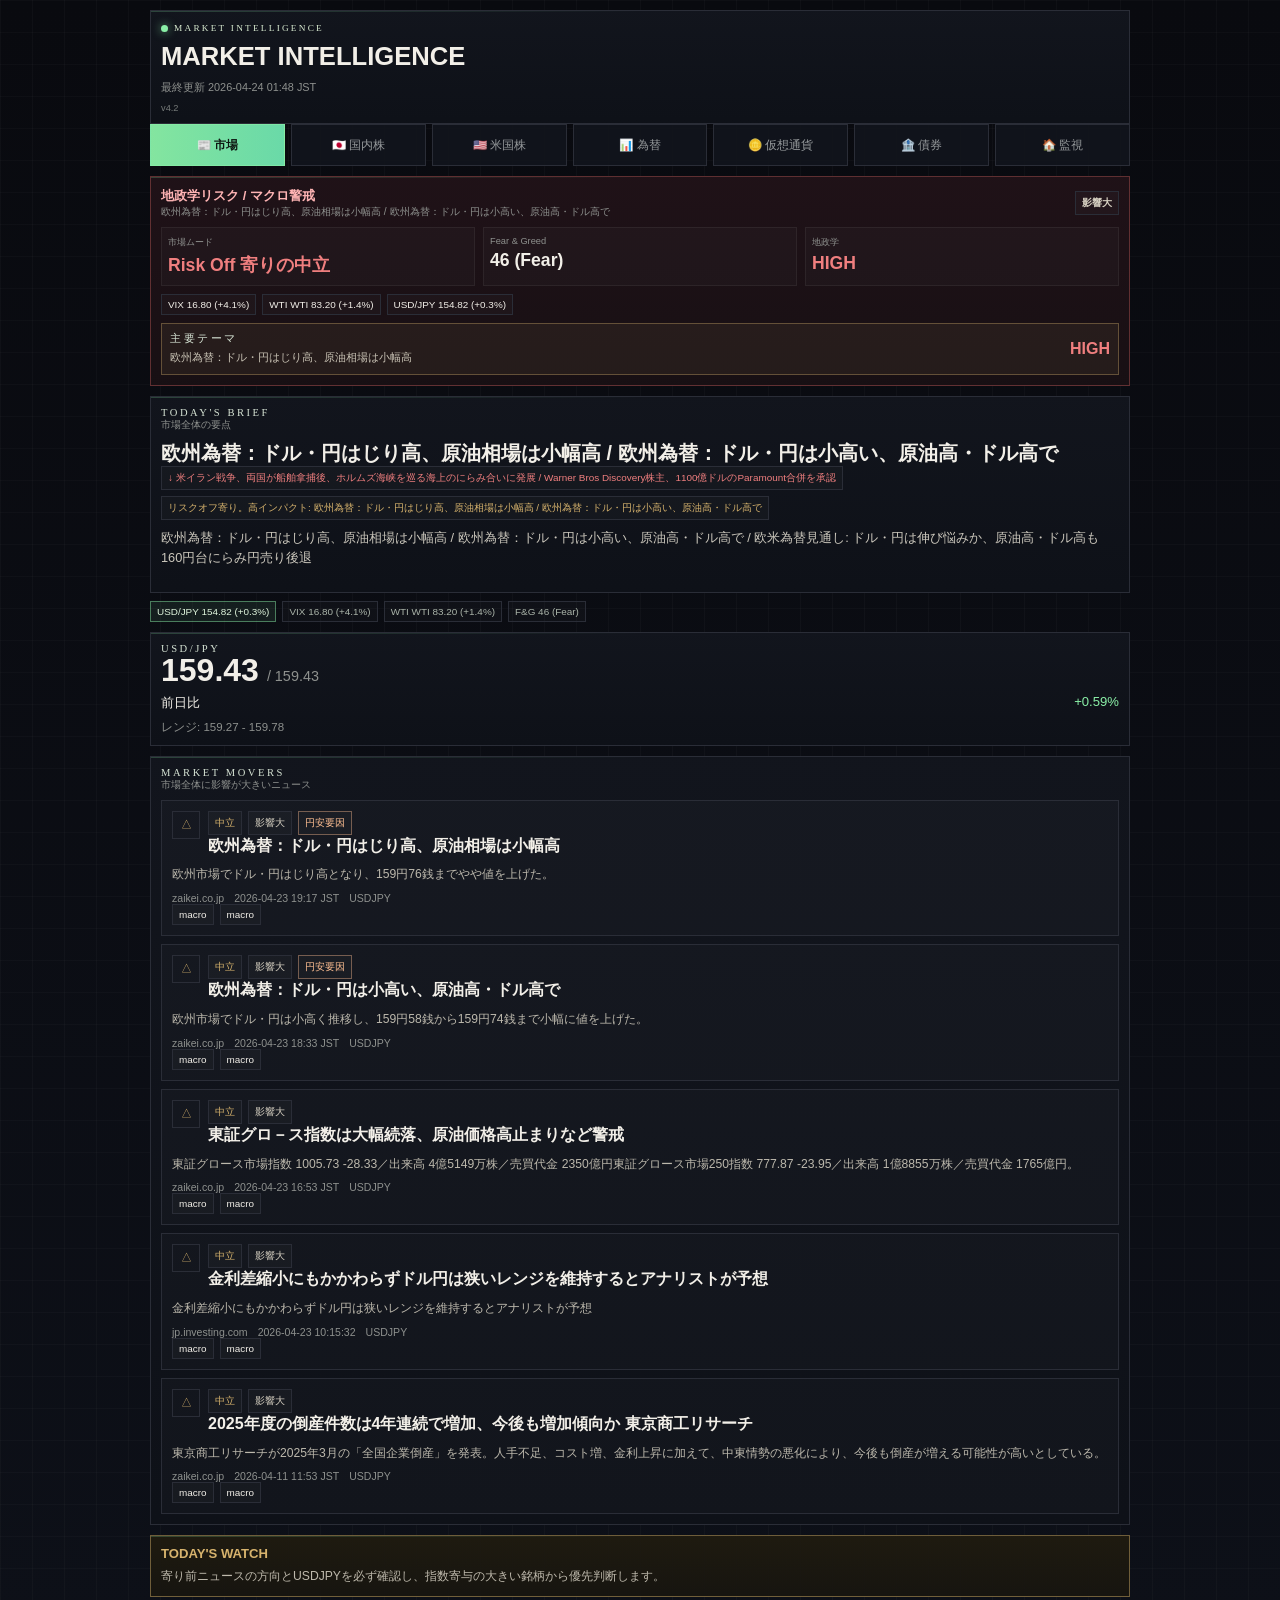
<file: marketinfo/index.html>
<!doctype html>
<html lang="ja">
<head>
  <meta charset="utf-8">
  <meta name="viewport" content="width=device-width, initial-scale=1">
  <title>MARKET INTELLIGENCE</title>
  <meta name="description" content="実ニュースと実価格を集約した静的マーケットダッシュボード。">
  <link rel="stylesheet" href="./assets/style.css">
</head>
<body>
  <div class="app-shell">
    <header class="hero">
      <div class="hero-kicker"><span class="dot"></span> MARKET INTELLIGENCE</div>
      <h1 class="hero-title">MARKET INTELLIGENCE</h1>
      <p class="hero-updated" id="updatedAtLine">最終更新 --</p>
      <div class="hero-version">v4.2</div>
    </header>

    <nav class="tabs" id="tabs" aria-label="dashboard tabs"></nav>

    <main id="views">
      <section class="panel is-active" data-tab="summary">
        <section class="risk-card" id="riskCard"></section>

        <section class="brief-card" id="globalSummary"></section>

        <section class="pair-strip" id="pairStrip"></section>

        <section class="quote-panel">
          <div class="section-title">USD/JPY</div>
          <div class="quote-main" id="summaryQuote"></div>
        </section>

        <section class="solid-panel">
          <div class="section-header">
            <div>
              <div class="section-title">MARKET MOVERS</div>
              <div class="section-subtitle">市場全体に影響が大きいニュース</div>
            </div>
          </div>
          <div id="newsList" class="news-list"></div>
        </section>

        <section class="today-note" id="todayNote"></section>
      </section>

      <section class="panel" data-tab="jp_stock">
        <section class="category-hero">
          <div class="section-title">JP STOCK</div>
          <h2>日本株</h2>
          <p>国内株に特化したニュースと価格モニター</p>
        </section>
        <section class="solid-panel">
          <div class="section-header">
            <div>
              <div class="section-title">HEADLINES</div>
              <div class="section-subtitle">日本株に特化したニュース</div>
            </div>
          </div>
          <div id="jpStockNews" class="news-list"></div>
        </section>
        <section class="solid-panel market-section">
          <div class="section-header">
            <div>
              <div class="section-title">PRICE MONITOR</div>
              <div class="section-subtitle">90日推移</div>
            </div>
          </div>
          <div class="market-grid" id="jpStockGrid"></div>
        </section>
      </section>

      <section class="panel" data-tab="us_stock">
        <section class="category-hero">
          <div class="section-title">US STOCK</div>
          <h2>米国株</h2>
          <p>米国指数と大型株の材料を集約</p>
        </section>
        <section class="solid-panel">
          <div class="section-header">
            <div>
              <div class="section-title">HEADLINES</div>
              <div class="section-subtitle">米国株に特化したニュース</div>
            </div>
          </div>
          <div id="usStockNews" class="news-list"></div>
        </section>
        <section class="solid-panel market-section">
          <div class="section-header">
            <div>
              <div class="section-title">PRICE MONITOR</div>
              <div class="section-subtitle">90日推移</div>
            </div>
          </div>
          <div class="market-grid" id="usStockGrid"></div>
        </section>
      </section>

      <section class="panel" data-tab="fx">
        <section class="category-hero">
          <div class="section-title">FX</div>
          <h2>為替</h2>
          <p>ドル円中心の方向感と材料を整理</p>
        </section>
        <section class="solid-panel">
          <div class="section-header">
            <div>
              <div class="section-title">HEADLINES</div>
              <div class="section-subtitle">為替に特化したニュース</div>
            </div>
          </div>
          <div id="fxNews" class="news-list"></div>
        </section>
        <section class="solid-panel market-section">
          <div class="section-header">
            <div>
              <div class="section-title">PRICE MONITOR</div>
              <div class="section-subtitle">主要通貨ペア</div>
            </div>
          </div>
          <div class="market-grid" id="fxGrid"></div>
        </section>
      </section>

      <section class="panel" data-tab="crypto">
        <section class="category-hero">
          <div class="section-title">CRYPTO</div>
          <h2>仮想通貨</h2>
          <p>主要ニュースとパンプ検知を表示</p>
        </section>
        <section class="solid-panel pump-panel">
          <div class="section-header">
            <div>
              <div class="section-title">PUMP DETECTOR</div>
              <div class="section-subtitle">1h*0.5 + 24h*0.3 + volume*0.2</div>
            </div>
          </div>
          <div id="pumpList" class="pump-list"></div>
        </section>
        <section class="solid-panel">
          <div class="section-header">
            <div>
              <div class="section-title">HEADLINES</div>
              <div class="section-subtitle">仮想通貨に特化したニュース</div>
            </div>
          </div>
          <div id="cryptoNews" class="news-list"></div>
        </section>
        <section class="solid-panel market-section">
          <div class="section-header">
            <div>
              <div class="section-title">PRICE MONITOR</div>
              <div class="section-subtitle">主要銘柄</div>
            </div>
          </div>
          <div class="market-grid" id="cryptoGrid"></div>
        </section>
      </section>

      <section class="panel" data-tab="bond">
        <section class="category-hero">
          <div class="section-title">BOND</div>
          <h2>債券</h2>
          <p>金利とマクロ材料の監視用</p>
        </section>
        <section class="solid-panel">
          <div class="section-header">
            <div>
              <div class="section-title">HEADLINES</div>
              <div class="section-subtitle">債券に特化したニュース</div>
            </div>
          </div>
          <div id="bondNews" class="news-list"></div>
        </section>
        <section class="solid-panel market-section">
          <div class="section-header">
            <div>
              <div class="section-title">PRICE MONITOR</div>
              <div class="section-subtitle">利回り推移</div>
            </div>
          </div>
          <div class="market-grid" id="bondGrid"></div>
        </section>
      </section>

      <section class="panel" data-tab="watchlist">
        <section class="category-hero">
          <div class="section-title">WATCHLIST</div>
          <h2>ウォッチリスト</h2>
          <p>将来的に編集可能な構造</p>
        </section>
        <div class="watchlist-grid" id="watchlistGrid"></div>
      </section>
    </main>
  </div>

  <template id="marketCardTemplate">
    <article class="market-card">
      <div class="market-card-head">
        <div>
          <div class="market-symbol"></div>
          <h3 class="market-name"></h3>
        </div>
        <div class="market-change"></div>
      </div>
      <div class="market-price"></div>
      <div class="market-range"></div>
      <div class="market-spark"></div>
      <div class="market-meta"></div>
    </article>
  </template>

  <script src="./assets/app.js"></script>
</body>
</html>
</file>
<file: marketinfo/assets/style.css>
:root {
  --bg: #0a0b11;
  --panel: #101219;
  --panel-2: #131620;
  --line: #2a2d37;
  --line-soft: rgba(255, 255, 255, 0.06);
  --text: #f2efe8;
  --muted: #8e918e;
  --green: #8af0a7;
  --green-2: #6fe4b0;
  --cyan: #89d9dc;
  --red: #f07f7f;
  --yellow: #d7b36d;
}

* {
  box-sizing: border-box;
}

html {
  background:
    linear-gradient(90deg, rgba(255, 255, 255, 0.025) 1px, transparent 1px),
    linear-gradient(180deg, rgba(255, 255, 255, 0.02) 1px, transparent 1px),
    linear-gradient(180deg, #090a0f 0%, #0d1018 100%);
  background-size: 32px 32px, 32px 32px, auto;
}

body {
  margin: 0;
  color: var(--text);
  font-family: "Yu Gothic UI", "Hiragino Sans", "Segoe UI", sans-serif;
  background: transparent;
}

a {
  color: inherit;
  text-decoration: none;
}

.app-shell {
  width: min(540px, calc(100vw - 16px));
  margin: 0 auto;
  padding: 10px 0 28px;
}

.hero,
.solid-panel,
.brief-card,
.risk-card,
.quote-panel,
.market-card,
.watchlist-card,
.today-note,
.category-hero {
  background: linear-gradient(180deg, rgba(18, 21, 29, 0.98), rgba(14, 17, 24, 0.98));
  border: 1px solid var(--line);
  position: relative;
}

.hero::before,
.solid-panel::before,
.brief-card::before,
.risk-card::before,
.quote-panel::before,
.market-card::before,
.watchlist-card::before,
.today-note::before,
.category-hero::before {
  content: "";
  position: absolute;
  inset: 0 0 auto 0;
  height: 1px;
  background: linear-gradient(90deg, rgba(138, 240, 167, 0.22), transparent 50%);
}

.hero {
  padding: 12px 10px 10px;
}

.hero-kicker,
.section-title {
  font-family: Georgia, "Times New Roman", serif;
  letter-spacing: 0.24em;
}

.hero-kicker {
  display: flex;
  align-items: center;
  gap: 6px;
  color: #d7e9cf;
  font-size: 0.58rem;
}

.dot {
  width: 7px;
  height: 7px;
  border-radius: 50%;
  background: var(--green);
  box-shadow: 0 0 10px rgba(138, 240, 167, 0.7);
}

.hero-title {
  margin: 8px 0 0;
  font-size: 1.6rem;
  line-height: 1.18;
  font-weight: 800;
}

.hero-updated {
  margin: 10px 0 0;
  font-size: 0.68rem;
  color: var(--muted);
}

.hero-version {
  margin-top: 8px;
  color: #767a79;
  font-size: 0.58rem;
}

.tabs {
  display: grid;
  grid-template-columns: repeat(5, minmax(0, 1fr));
  gap: 6px;
  margin-bottom: 10px;
}

.tab-button {
  appearance: none;
  border: 1px solid var(--line);
  background: rgba(17, 20, 28, 0.96);
  color: #95999b;
  min-height: 42px;
  padding: 8px 4px;
  font-size: 0.72rem;
  cursor: pointer;
  display: flex;
  align-items: center;
  justify-content: center;
  gap: 4px;
}

.tab-button.is-active {
  color: #0f1913;
  background: linear-gradient(90deg, rgba(138, 240, 167, 0.95), rgba(111, 228, 176, 0.95));
  border-color: rgba(138, 240, 167, 0.6);
  font-weight: 700;
}

.panel {
  display: none;
}

.panel.is-active {
  display: grid;
  gap: 10px;
}

.risk-card {
  padding: 10px;
  border-color: rgba(154, 74, 74, 0.55);
  background: linear-gradient(180deg, rgba(32, 18, 24, 0.98), rgba(24, 16, 20, 0.98));
}

.risk-top {
  display: flex;
  align-items: center;
  justify-content: space-between;
  gap: 8px;
  margin-bottom: 8px;
}

.risk-title {
  color: #ffb4b4;
  font-size: 0.82rem;
  font-weight: 700;
}

.risk-grid {
  display: grid;
  grid-template-columns: repeat(3, minmax(0, 1fr));
  gap: 8px;
  margin-bottom: 8px;
}

.risk-metric {
  padding: 8px 6px;
  border: 1px solid rgba(255, 255, 255, 0.06);
  background: rgba(255, 255, 255, 0.02);
}

.risk-metric span {
  display: block;
  font-size: 0.58rem;
  color: var(--muted);
}

.risk-metric strong {
  display: block;
  margin-top: 4px;
  font-size: 1.1rem;
}

.risk-linked {
  display: flex;
  flex-wrap: wrap;
  gap: 6px;
  margin-bottom: 8px;
}

.metric-chip,
.asset-chip,
.tag,
.news-chip,
.fx-chip {
  display: inline-flex;
  align-items: center;
  gap: 4px;
  padding: 4px 6px;
  border: 1px solid var(--line);
  background: rgba(255, 255, 255, 0.02);
  font-size: 0.62rem;
}

.risk-footer {
  display: flex;
  justify-content: space-between;
  align-items: center;
  gap: 8px;
  border: 1px solid rgba(215, 179, 109, 0.35);
  background: rgba(215, 179, 109, 0.07);
  padding: 8px;
}

.risk-footer p {
  margin: 4px 0 0;
  color: #c9c3b5;
  font-size: 0.68rem;
  line-height: 1.45;
}

.status-high {
  color: var(--red);
  font-weight: 700;
}

.brief-card,
.quote-panel,
.solid-panel,
.today-note,
.category-hero {
  padding: 10px;
}

.section-header {
  display: flex;
  align-items: center;
  justify-content: space-between;
  gap: 8px;
  margin-bottom: 8px;
}

.section-title {
  color: #d5e2d3;
  font-size: 0.66rem;
}

.section-subtitle {
  color: var(--muted);
  font-size: 0.64rem;
}

.brief-card h2 {
  margin: 0;
  font-size: 1.25rem;
  line-height: 1.3;
}

.brief-copy {
  margin-top: 8px;
  font-size: 0.8rem;
  line-height: 1.6;
  color: #cbc7bc;
}

.brief-tags,
.pair-strip,
.news-tags,
.market-meta {
  display: flex;
  flex-wrap: wrap;
  gap: 6px;
}

.pair-strip {
  margin-top: -2px;
}

.asset-chip {
  color: #aab4a9;
}

.asset-chip.is-active {
  color: #dff5dc;
  border-color: rgba(138, 240, 167, 0.45);
  background: rgba(138, 240, 167, 0.08);
}

.quote-main {
  display: grid;
  gap: 8px;
}

.quote-bid {
  display: flex;
  align-items: baseline;
  gap: 8px;
}

.quote-bid strong {
  font-size: 2rem;
  line-height: 1;
}

.quote-bid span {
  color: var(--muted);
  font-size: 0.9rem;
}

.quote-change {
  display: flex;
  justify-content: space-between;
  gap: 10px;
  font-size: 0.82rem;
}

.quote-range {
  color: var(--muted);
  font-size: 0.72rem;
}

.news-list,
.pump-list,
.watchlist-grid,
.market-grid {
  display: grid;
  gap: 8px;
}

.news-card,
.watchlist-card {
  border: 1px solid var(--line);
  background: rgba(255, 255, 255, 0.015);
  padding: 10px;
}

.news-card {
  position: relative;
}

.news-header {
  display: flex;
  justify-content: space-between;
  align-items: flex-start;
  gap: 8px;
  margin-bottom: 8px;
}

.news-left {
  display: flex;
  gap: 8px;
  min-width: 0;
}

.news-icon {
  min-width: 28px;
  height: 28px;
  border: 1px solid var(--line);
  display: inline-flex;
  align-items: center;
  justify-content: center;
  color: var(--yellow);
  font-size: 0.68rem;
}

.news-card h3 {
  margin: 0;
  font-size: 1rem;
  line-height: 1.42;
}

.news-card p {
  margin: 0;
  color: #bcb8ac;
  font-size: 0.76rem;
  line-height: 1.55;
}

.news-meta {
  display: flex;
  flex-wrap: wrap;
  gap: 6px 10px;
  margin-top: 8px;
  color: var(--muted);
  font-size: 0.66rem;
}

.news-chips {
  display: flex;
  flex-wrap: wrap;
  gap: 6px;
}

.news-chip {
  color: #d8d2c3;
}

.positive {
  color: var(--green);
}

.negative {
  color: var(--red);
}

.neutral {
  color: var(--yellow);
}

.yen-bullish {
  color: #8ecfff;
  border-color: rgba(142, 207, 255, 0.4);
}

.yen-bearish {
  color: #ffbf92;
  border-color: rgba(255, 191, 146, 0.4);
}

.category-hero h2 {
  margin: 6px 0 0;
  font-size: 1.28rem;
}

.category-hero p,
.today-note p,
.watchlist-card p {
  margin: 6px 0 0;
  color: #beb9ac;
  font-size: 0.76rem;
  line-height: 1.55;
}

.market-grid {
  grid-template-columns: 1fr;
}

.market-card {
  padding: 10px;
}

.market-card-head {
  display: flex;
  justify-content: space-between;
  align-items: flex-start;
  gap: 10px;
}

.market-symbol {
  color: var(--muted);
  font-size: 0.62rem;
  letter-spacing: 0.16em;
}

.market-name {
  margin: 4px 0 0;
  font-size: 0.92rem;
}

.market-change {
  font-size: 0.8rem;
  font-weight: 700;
}

.market-price {
  margin-top: 10px;
  font-size: 1.6rem;
  font-weight: 800;
}

.market-range {
  margin-top: 6px;
  color: var(--muted);
  font-size: 0.68rem;
}

.market-spark {
  margin-top: 8px;
  border: 1px solid var(--line-soft);
  background:
    linear-gradient(90deg, rgba(255, 255, 255, 0.02) 1px, transparent 1px),
    linear-gradient(180deg, rgba(255, 255, 255, 0.015) 1px, transparent 1px),
    #0e1218;
  background-size: 18px 18px, 18px 18px, auto;
  padding: 4px;
}

.sparkline {
  width: 100%;
  height: 64px;
  display: block;
}

.pump-row {
  display: flex;
  justify-content: space-between;
  gap: 8px;
  padding: 8px 0;
  border-top: 1px solid var(--line-soft);
}

.pump-row:first-child {
  border-top: 0;
  padding-top: 0;
}

.today-note {
  border-color: rgba(215, 179, 109, 0.45);
  background: linear-gradient(180deg, rgba(31, 27, 16, 0.98), rgba(23, 21, 16, 0.98));
}

.today-note h3 {
  margin: 0;
  font-size: 0.82rem;
  color: var(--yellow);
}

.watchlist-card ul {
  margin: 8px 0 0;
  padding-left: 18px;
  color: #bdb8ab;
  font-size: 0.72rem;
  line-height: 1.5;
}

.empty-state {
  color: var(--muted);
  font-size: 0.72rem;
  padding: 12px;
}

@media (min-width: 720px) {
  .app-shell {
    width: min(980px, calc(100vw - 30px));
  }

  .tabs {
    grid-template-columns: repeat(7, minmax(0, 1fr));
  }

  .market-grid {
    grid-template-columns: repeat(2, minmax(0, 1fr));
  }

  .watchlist-grid {
    grid-template-columns: repeat(2, minmax(0, 1fr));
  }
}
</file>
